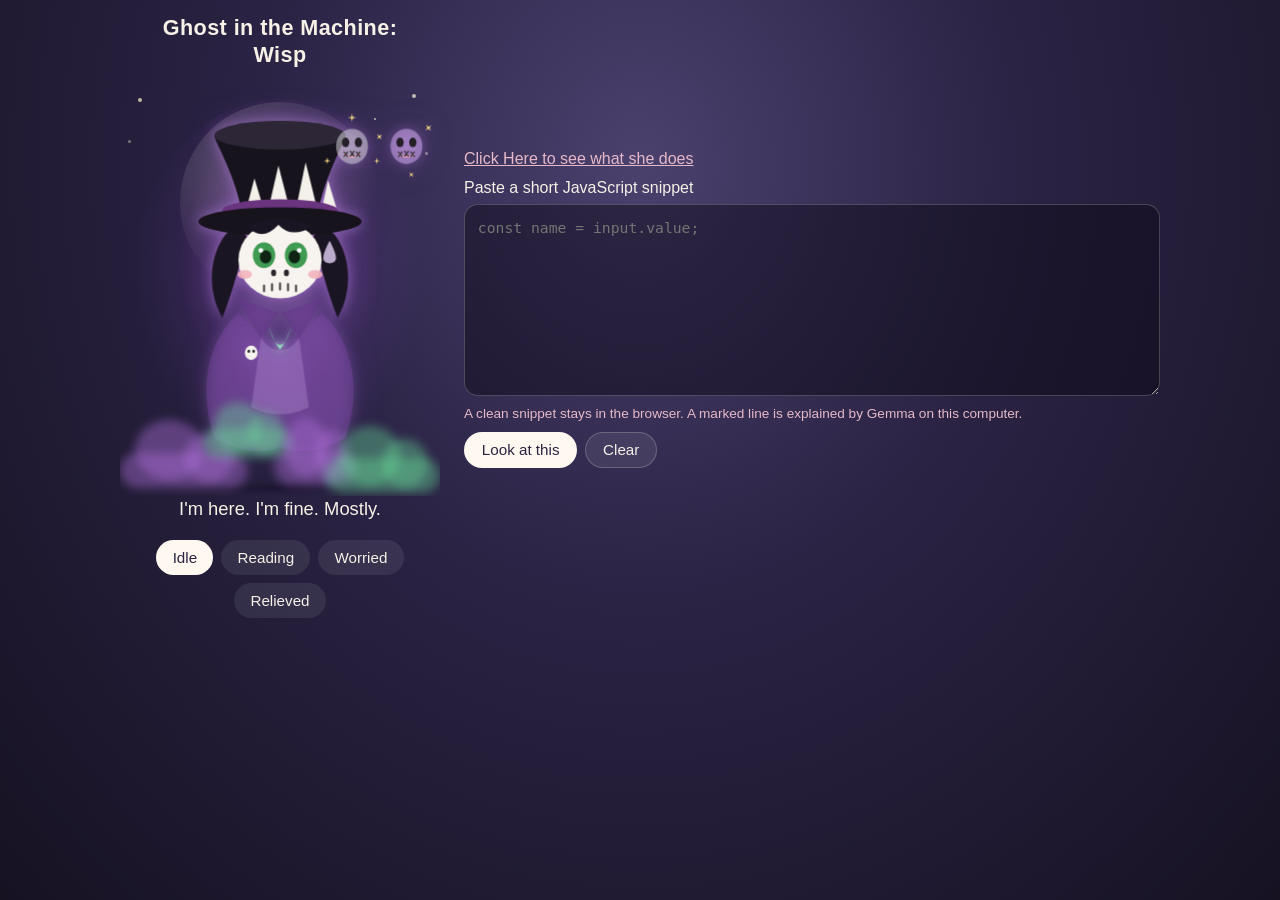
<file: sprite/index.html>
<!DOCTYPE html>
<html lang="en">
<head>
  <meta charset="utf-8">
  <meta name="viewport" content="width=device-width, initial-scale=1">
  <title>Ghost in the Machine: Wisp</title>
  <link rel="stylesheet" href="wisp.css">
</head>
<body>
  <main class="stage">
    <div class="desk">
    <div class="portrait">
    <h1>Ghost in the Machine: Wisp</h1>
    <div class="scene" data-mood="idle">
      <div class="moon" aria-hidden="true"></div>
      <div class="stars" aria-hidden="true">
        <span></span><span></span><span></span><span></span><span></span>
      </div>
      <div class="backlight" aria-hidden="true"></div>

      <svg class="wisp" viewBox="0 0 400 500" role="img" aria-labelledby="wisp-title">
        <title id="wisp-title">Wisp, a timid little ghost in a tall top hat and purple coat</title>

        <g class="sparkles" aria-hidden="true">
          <path class="spark" transform="translate(64 150)" d="M0-8 1.4-1.4 8 0 1.4 1.4 0 8-1.4 1.4-8 0-1.4-1.4Z"/>
          <path class="spark spark-b" transform="translate(338 210)" d="M0-6 1.1-1.1 6 0 1.1 1.1 0 6-1.1 1.1-6 0-1.1-1.1Z"/>
          <path class="spark spark-c" transform="translate(300 390)" d="M0-7 1.2-1.2 7 0 1.2 1.2 0 7-1.2 1.2-7 0-1.2-1.2Z"/>
        </g>

        <g class="floater">
          <path class="hair hair-side" d="M132 188
            C112 214 108 258 128 292
            C142 258 152 214 160 192
            Q146 176 132 188 Z"/>
          <path class="hair hair-side" d="M268 188
            C288 214 292 258 272 292
            C258 258 248 214 240 192
            Q254 176 268 188 Z"/>

          <path class="coat" d="M148 286
            C112 318 96 378 118 442
            Q160 468 200 454
            Q240 468 282 442
            C304 378 288 318 252 286
            L228 312
            Q200 332 172 312
            L148 286 Z"/>
          <path class="coat-light" d="M176 318
            Q200 348 224 318
            L236 404
            Q200 422 164 404 Z"/>

          <g class="hat">
            <path class="hat-crown" d="M154 172
              C148 124 126 86 118 66
              Q200 34 282 66
              C274 86 252 124 246 172 Z"/>
            <ellipse class="hat-top" cx="200" cy="64" rx="82" ry="18"/>
            <g class="hat-spikes" aria-hidden="true">
              <path d="M158 156 L168 118 L180 158 Z"/>
              <path d="M186 154 L198 102 L212 156 Z"/>
              <path d="M220 156 L232 98 L246 154 Z"/>
              <path d="M252 158 L260 120 L272 160 Z"/>
            </g>
            <ellipse class="hat-band" cx="200" cy="158" rx="72" ry="14"/>
            <ellipse class="hat-brim" cx="200" cy="172" rx="102" ry="18"/>
          </g>

          <ellipse class="face" cx="200" cy="220" rx="52" ry="48"/>
          <path class="hair fringe" d="M158 178
            Q178 198 198 176
            Q214 194 242 178
            Q220 168 200 166
            Q180 168 158 178 Z"/>

          <g class="face-features">
            <g class="brow brow-left"><path d="M158 192 Q174 180 192 194"/></g>
            <g class="brow brow-right"><path d="M208 194 Q226 180 242 192"/></g>

            <g class="eye-open eye-left">
              <ellipse class="sclera" cx="180" cy="214" rx="14" ry="16"/>
              <g class="gaze">
                <ellipse class="pupil" cx="182" cy="216" rx="7.2" ry="8.2"/>
                <ellipse class="catch" cx="176" cy="208" rx="3" ry="3"/>
              </g>
            </g>
            <g class="eye-open eye-right">
              <ellipse class="sclera" cx="220" cy="214" rx="14" ry="16"/>
              <g class="gaze">
                <ellipse class="pupil" cx="218" cy="216" rx="7.2" ry="8.2"/>
                <ellipse class="catch" cx="224" cy="208" rx="3" ry="3"/>
              </g>
            </g>

            <path class="eye-shut eye-shut-left" d="M166 216 Q180 230 194 216"/>
            <path class="eye-shut eye-shut-right" d="M206 216 Q220 230 234 216"/>

            <ellipse class="nose" cx="192" cy="236" rx="3.2" ry="4.2"/>
            <ellipse class="nose" cx="208" cy="236" rx="3.2" ry="4.2"/>

            <ellipse class="blush blush-left" cx="156" cy="238" rx="9" ry="5.5"/>
            <ellipse class="blush blush-right" cx="244" cy="238" rx="9" ry="5.5"/>

            <path class="mouth mouth-shy" d="M180 252 v7 M190 250 v8 M200 249 v8 M210 250 v8 M220 252 v7"/>
            <path class="mouth mouth-flat" d="M186 254 H214"/>
            <path class="mouth mouth-smile" d="M176 238 v6 M190 246 v7 M200 252 v7 M210 246 v7 M224 238 v6"/>
            <ellipse class="mouth mouth-open" cx="200" cy="256" rx="7" ry="8"/>
          </g>

          <g class="sweat" aria-hidden="true">
            <path class="drop sweat-a" d="M262 196
              C262 196 254 210 254 218
              C254 226 270 226 270 218
              C270 210 262 196 262 196 Z"/>
            <path class="drop sweat-b" d="M278 220
              C278 220 272 232 272 238
              C272 244 286 244 286 238
              C286 232 278 220 278 220 Z"/>
          </g>

          <path class="collar collar-left" d="M146 268 L176 318 L198 286 Z"/>
          <path class="collar collar-right" d="M254 268 L224 318 L202 286 Z"/>
          <path class="cravat-halo" d="M186 304
            Q200 348 214 304
            Q206 324 200 332
            Q194 324 186 304 Z"/>
          <path class="cravat" d="M186 304
            Q200 348 214 304
            Q206 324 200 332
            Q194 324 186 304 Z"/>

          <g class="pin" aria-hidden="true">
            <ellipse cx="164" cy="336" rx="8" ry="9"/>
            <ellipse class="pin-hole" cx="161" cy="334" rx="1.6" ry="2"/>
            <ellipse class="pin-hole" cx="167" cy="334" rx="1.6" ry="2"/>
          </g>

          <g class="charm-hover" transform="translate(324 78)" aria-hidden="true">
            <g class="orbit">
              <g transform="translate(34 0)">
                <g class="charm charm-right">
                  <ellipse class="charm-face" cx="0" cy="0" rx="20" ry="22"/>
                  <ellipse class="charm-hole" cx="-8" cy="-5" rx="4.6" ry="6"/>
                  <ellipse class="charm-hole" cx="8" cy="-5" rx="4.6" ry="6"/>
                  <path class="charm-lip" d="M-9 10 Q0 16 9 10"/>
                  <path class="charm-stitch" d="M-10 7 l4.5 5.5 M-5.5 7 l-4.5 5.5 M-2 6 l4.5 6 M2.5 6 l-4.5 6 M5.5 7 l4.5 5.5 M10 7 l-4.5 5.5"/>
                  <g transform="rotate(50)">
                    <g class="charm-ring">
                      <path class="mini-star" transform="translate(0 -36) scale(0.62)" d="M0-8 1.4-1.4 8 0 1.4 1.4 0 8-1.4 1.4-8 0-1.4-1.4Z"/>
                      <path class="mini-star" transform="translate(31 18) scale(0.5)" d="M0-8 1.4-1.4 8 0 1.4 1.4 0 8-1.4 1.4-8 0-1.4-1.4Z"/>
                      <path class="mini-star" transform="translate(-31 18) scale(0.55)" d="M0-8 1.4-1.4 8 0 1.4 1.4 0 8-1.4 1.4-8 0-1.4-1.4Z"/>
                    </g>
                  </g>
                </g>
              </g>
              <g transform="translate(-34 0)">
                <g class="charm charm-left">
                  <ellipse class="charm-face" cx="0" cy="0" rx="20" ry="22"/>
                  <ellipse class="charm-hole" cx="-8" cy="-5" rx="4.6" ry="6"/>
                  <ellipse class="charm-hole" cx="8" cy="-5" rx="4.6" ry="6"/>
                  <path class="charm-lip" d="M-9 10 Q0 16 9 10"/>
                  <path class="charm-stitch" d="M-10 7 l4.5 5.5 M-5.5 7 l-4.5 5.5 M-2 6 l4.5 6 M2.5 6 l-4.5 6 M5.5 7 l4.5 5.5 M10 7 l-4.5 5.5"/>
                  <g class="charm-ring">
                    <path class="mini-star" transform="translate(0 -36) scale(0.62)" d="M0-8 1.4-1.4 8 0 1.4 1.4 0 8-1.4 1.4-8 0-1.4-1.4Z"/>
                    <path class="mini-star" transform="translate(31 18) scale(0.5)" d="M0-8 1.4-1.4 8 0 1.4 1.4 0 8-1.4 1.4-8 0-1.4-1.4Z"/>
                    <path class="mini-star" transform="translate(-31 18) scale(0.55)" d="M0-8 1.4-1.4 8 0 1.4 1.4 0 8-1.4 1.4-8 0-1.4-1.4Z"/>
                  </g>
                </g>
              </g>
            </g>
          </g>
        </g>
      </svg>

      <div class="shadow" aria-hidden="true"></div>
      <div class="fog" aria-hidden="true">
        <span class="cloud cloud-back cloud-purple"></span>
        <span class="cloud cloud-mid cloud-green"></span>
        <span class="cloud cloud-front cloud-purple"></span>
        <span class="cloud cloud-far cloud-green"></span>
      </div>
    </div>

    <p class="line" id="line" aria-live="polite">I'm here. I'm fine. Mostly.</p>

    <div class="moods" role="group" aria-label="Wisp's mood">
      <button type="button" data-set="idle" aria-pressed="true">Idle</button>
      <button type="button" data-set="reading" aria-pressed="false">Reading</button>
      <button type="button" data-set="worried" aria-pressed="false">Worried</button>
      <button type="button" data-set="relieved" aria-pressed="false">Relieved</button>
    </div>
    </div>

    <div class="panel">
    <p class="guide-link"><a href="about.html">Click Here to see what she does</a></p>
    <form class="paste" id="paste">
      <label for="snippet">Paste a short JavaScript snippet</label>
      <textarea id="snippet" name="snippet" rows="7" spellcheck="false" placeholder="const name = input.value;"></textarea>
      <p class="hint">A clean snippet stays in the browser. A marked line is explained by Gemma on this computer.</p>
      <div class="actions">
        <button type="submit">Look at this</button>
        <button type="button" id="clear">Clear</button>
      </div>
    </form>
    <section class="findings" id="findings" aria-label="Marked lines"></section>
    </div>
    </div>
  </main>
  <script src="wisp.js"></script>
</body>
</html>
</file>
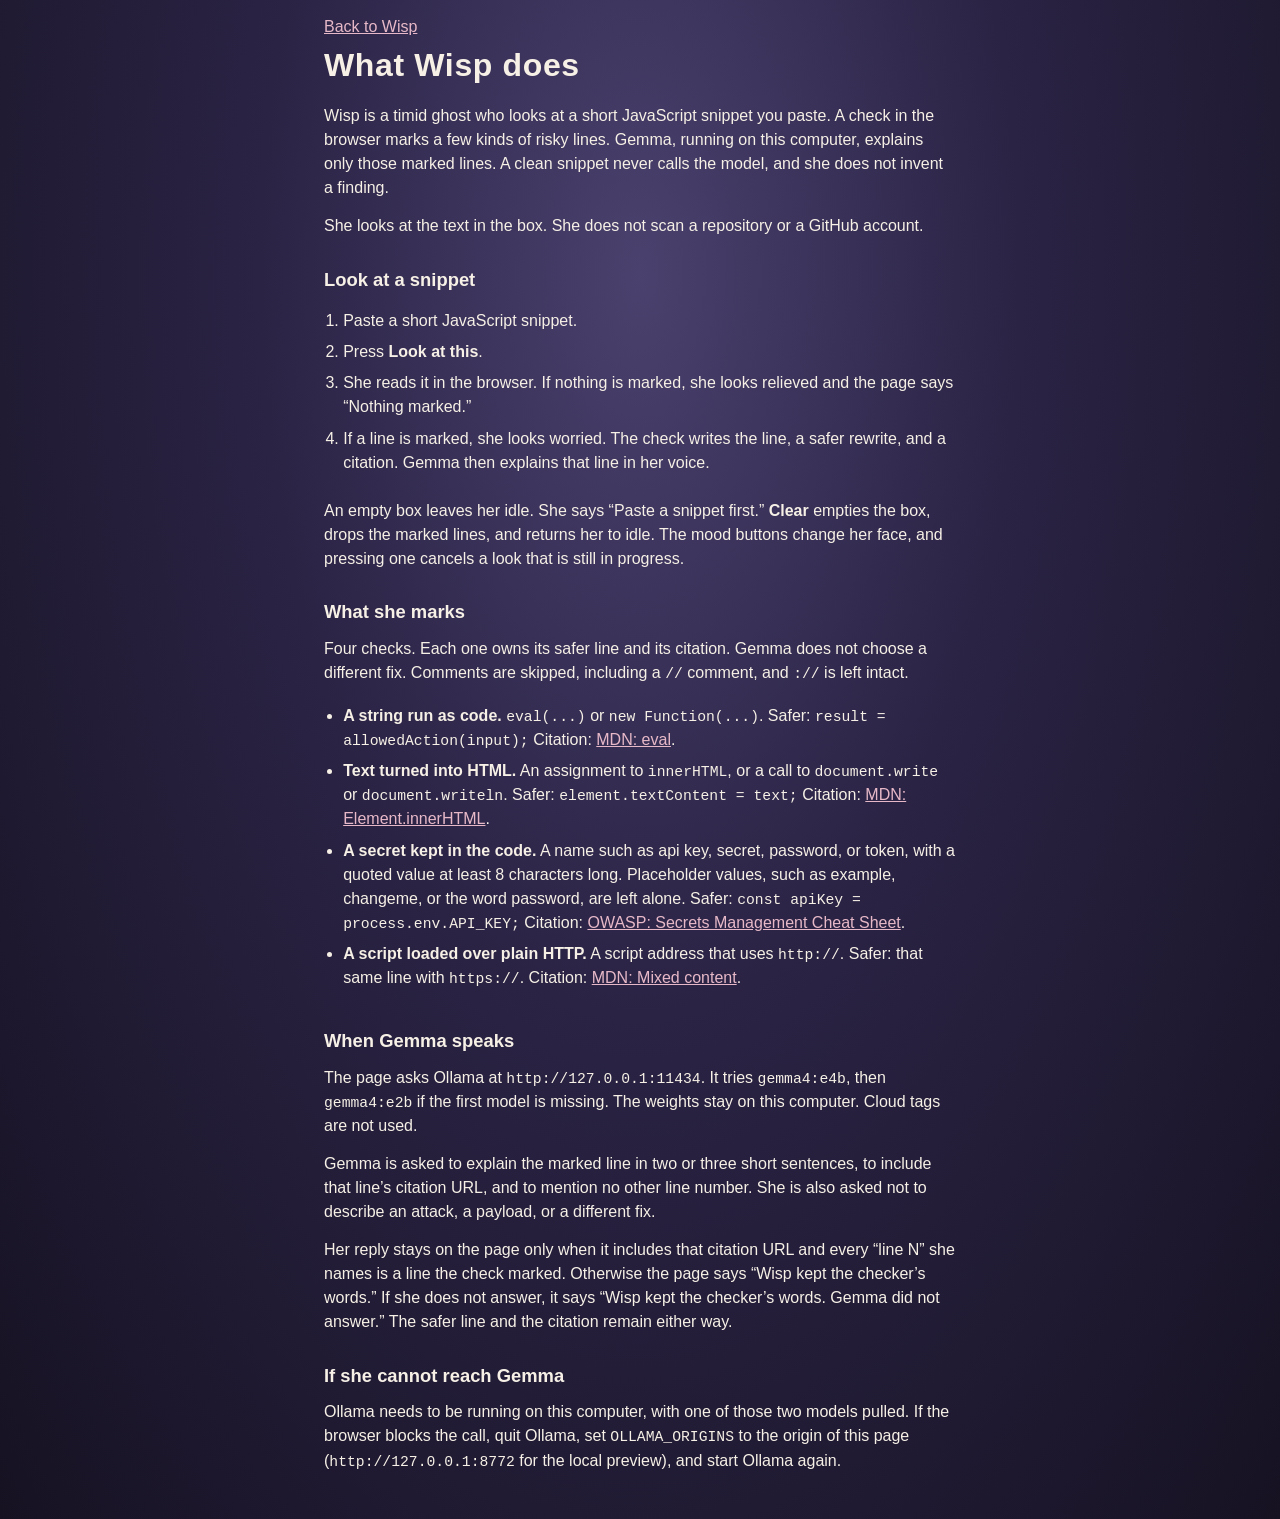
<file: sprite/about.html>
<!DOCTYPE html>
<html lang="en">
<head>
  <meta charset="utf-8">
  <meta name="viewport" content="width=device-width, initial-scale=1">
  <title>What Wisp does</title>
  <link rel="stylesheet" href="wisp.css">
</head>
<body>
  <main class="stage guide">
    <p class="back"><a href="index.html">Back to Wisp</a></p>
    <h1>What Wisp does</h1>
    <p>Wisp is a timid ghost who looks at a short JavaScript snippet you paste. A check in the browser marks a few kinds of risky lines. Gemma, running on this computer, explains only those marked lines. A clean snippet never calls the model, and she does not invent a finding.</p>
    <p>She looks at the text in the box. She does not scan a repository or a GitHub account.</p>

    <h2>Look at a snippet</h2>
    <ol>
      <li>Paste a short JavaScript snippet.</li>
      <li>Press <strong>Look at this</strong>.</li>
      <li>She reads it in the browser. If nothing is marked, she looks relieved and the page says “Nothing marked.”</li>
      <li>If a line is marked, she looks worried. The check writes the line, a safer rewrite, and a citation. Gemma then explains that line in her voice.</li>
    </ol>
    <p>An empty box leaves her idle. She says “Paste a snippet first.” <strong>Clear</strong> empties the box, drops the marked lines, and returns her to idle. The mood buttons change her face, and pressing one cancels a look that is still in progress.</p>

    <h2>What she marks</h2>
    <p>Four checks. Each one owns its safer line and its citation. Gemma does not choose a different fix. Comments are skipped, including a <code>//</code> comment, and <code>://</code> is left intact.</p>
    <ul>
      <li><strong>A string run as code.</strong> <code>eval(...)</code> or <code>new Function(...)</code>. Safer: <code>result = allowedAction(input);</code> Citation: <a href="https://developer.mozilla.org/en-US/docs/Web/JavaScript/Reference/Global_Objects/eval">MDN: eval</a>.</li>
      <li><strong>Text turned into HTML.</strong> An assignment to <code>innerHTML</code>, or a call to <code>document.write</code> or <code>document.writeln</code>. Safer: <code>element.textContent = text;</code> Citation: <a href="https://developer.mozilla.org/en-US/docs/Web/API/Element/innerHTML">MDN: Element.innerHTML</a>.</li>
      <li><strong>A secret kept in the code.</strong> A name such as api key, secret, password, or token, with a quoted value at least 8 characters long. Placeholder values, such as example, changeme, or the word password, are left alone. Safer: <code>const apiKey = process.env.API_KEY;</code> Citation: <a href="https://cheatsheetseries.owasp.org/cheatsheets/Secrets_Management_Cheat_Sheet.html">OWASP: Secrets Management Cheat Sheet</a>.</li>
      <li><strong>A script loaded over plain HTTP.</strong> A script address that uses <code>http://</code>. Safer: that same line with <code>https://</code>. Citation: <a href="https://developer.mozilla.org/en-US/docs/Web/Security/Mixed_content">MDN: Mixed content</a>.</li>
    </ul>

    <h2>When Gemma speaks</h2>
    <p>The page asks Ollama at <code>http://127.0.0.1:11434</code>. It tries <code>gemma4:e4b</code>, then <code>gemma4:e2b</code> if the first model is missing. The weights stay on this computer. Cloud tags are not used.</p>
    <p>Gemma is asked to explain the marked line in two or three short sentences, to include that line’s citation URL, and to mention no other line number. She is also asked not to describe an attack, a payload, or a different fix.</p>
    <p>Her reply stays on the page only when it includes that citation URL and every “line N” she names is a line the check marked. Otherwise the page says “Wisp kept the checker’s words.” If she does not answer, it says “Wisp kept the checker’s words. Gemma did not answer.” The safer line and the citation remain either way.</p>

    <h2>If she cannot reach Gemma</h2>
    <p>Ollama needs to be running on this computer, with one of those two models pulled. If the browser blocks the call, quit Ollama, set <code>OLLAMA_ORIGINS</code> to the origin of this page (<code>http://127.0.0.1:8772</code> for the local preview), and start Ollama again.</p>
  </main>
</body>
</html>
</file>
<file: sprite/wisp.css>
:root {
  color-scheme: dark;
  --ink: #f6f0e6;
  --dusk: #161222;
  --sheet: #fff8f1;
  --blush: #f3b4bc;
  --spark: #ffe08a;
  --sweat: #d7c4ea;
  --hat: #16131c;
  --coat: #7a46a4;
  --coat-deep: #64368a;
  --band: #6a347f;
}

* { box-sizing: border-box; }

body {
  margin: 0;
  min-height: 100vh;
  display: flex;
  justify-content: center;
  background:
    radial-gradient(ellipse at 50% 18%, #4a416e 0%, #2a2344 42%, var(--dusk) 100%);
  color: var(--ink);
  font-family: Candara, "Segoe UI", "Trebuchet MS", sans-serif;
}

.stage {
  width: min(1080px, 100%);
  padding: 0.75rem 1.25rem 0.4rem;
  display: flex;
  flex-direction: column;
  align-items: center;
  text-align: center;
}

.desk {
  width: 100%;
  margin-top: 0.2rem;
  display: flex;
  align-items: center;
  gap: 1.5rem;
}

.portrait {
  flex: 0 1 320px;
  display: flex;
  flex-direction: column;
  align-items: center;
}

.panel {
  flex: 1 1 420px;
  min-width: 0;
}

h1 {
  margin: 0 0 0.15rem;
  font-size: 1.35rem;
  font-weight: 700;
  line-height: 1.25;
  letter-spacing: 0.02em;
}

.portrait h1 { max-width: 16rem; }

.guide-link {
  margin: 0 0 0.7rem;
  text-align: left;
}

.guide-link a,
.guide a {
  color: #e7b9c8;
}

.guide {
  width: min(42rem, 100%);
  align-items: stretch;
  padding-bottom: 2.5rem;
  text-align: left;
}

.guide h1 {
  margin: 0.35rem 0 0.75rem;
  font-size: 2rem;
}

.guide h2 {
  margin: 1.45rem 0 0.4rem;
  font-size: 1.15rem;
}

.guide p,
.guide li {
  margin: 0.45rem 0;
  line-height: 1.5;
}

.guide ol,
.guide ul {
  margin: 0.3rem 0 0.6rem;
  padding-left: 1.2rem;
}

.guide code {
  font-family: Consolas, "Cascadia Mono", monospace;
  font-size: 0.92em;
}

.guide .back { margin: 0.2rem 0 0; }

.scene {
  position: relative;
  width: 100%;
  margin-top: 0.15rem;
  display: grid;
  justify-items: center;
}

.moon {
  position: absolute;
  top: 28px;
  width: 200px;
  height: 200px;
  border-radius: 50%;
  background: radial-gradient(circle at 40% 36%, rgba(255, 248, 228, 0.28), transparent 68%);
  z-index: 0;
}

.backlight {
  position: absolute;
  z-index: 0;
  left: 50%;
  top: 6%;
  width: 92%;
  height: 86%;
  border-radius: 50%;
  transform: translateX(-50%);
  background: radial-gradient(
    ellipse at 50% 46%,
    rgba(206, 156, 240, 0.48) 0%,
    rgba(156, 86, 206, 0.28) 26%,
    rgba(112, 52, 168, 0.12) 48%,
    transparent 70%
  );
  pointer-events: none;
}

.stars {
  position: absolute;
  inset: 8px 0 auto;
  height: 140px;
  z-index: 0;
}

.stars span {
  position: absolute;
  width: 4px;
  height: 4px;
  border-radius: 50%;
  background: #fff6d8;
  opacity: 0.7;
}

.stars span:nth-child(1) { top: 16px; left: 18px; }
.stars span:nth-child(2) { top: 58px; left: 8px; width: 3px; height: 3px; opacity: 0.4; }
.stars span:nth-child(3) { top: 12px; right: 24px; }
.stars span:nth-child(4) { top: 70px; right: 12px; width: 3px; height: 3px; opacity: 0.45; }
.stars span:nth-child(5) { top: 36px; right: 64px; width: 2px; height: 2px; }

.wisp {
  position: relative;
  z-index: 1;
  width: auto;
  height: min(420px, calc(100dvh - 13rem));
  max-width: 100%;
  overflow: visible;
}

.floater {
  filter:
    drop-shadow(0 0 8px rgba(196, 140, 236, 0.5))
    drop-shadow(0 0 18px rgba(140, 70, 196, 0.28));
}

.floater,
.eye-open,
.gaze,
.pupil,
.brow,
.spark {
  transform-box: fill-box;
  transform-origin: center;
}

.orbit,
.charm {
  transform-box: fill-box;
  transform-origin: center;
}

.charm { fill: #f7f4ef; }
.charm-hole { fill: #241f28; }
.charm-ring {
  transform-box: fill-box;
  transform-origin: center;
}
.mini-star { fill: var(--spark); }
.charm-left .charm-face { fill: #d4d0d8; fill-opacity: 0.55; }
.charm-right .charm-face { fill: #c9a0e6; fill-opacity: 0.58; }
.charm-lip {
  fill: none;
  stroke: #e7a0b4;
  stroke-width: 2.2;
  stroke-linecap: round;
}
.charm-stitch {
  fill: none;
  stroke: #3a3438;
  stroke-width: 1.6;
  stroke-linecap: round;
}

.hair { fill: #1a1522; }

.coat { fill: var(--coat); opacity: 0.46; }
.coat-light { fill: #c9a4e4; opacity: 0.28; }
.collar { fill: var(--coat-deep); opacity: 0.46; }
.cravat-halo {
  fill: #b6ffd4;
  opacity: 0.55;
  filter: blur(5px);
}

.cravat {
  fill: #9dffc8;
  fill-opacity: 0.7;
  filter:
    drop-shadow(0 0 4px rgba(198, 255, 220, 0.95))
    drop-shadow(0 0 12px rgba(64, 220, 130, 0.75));
}

.pin { fill: #f7f4ef; }
.pin-hole { fill: #241f28; }

.hat-crown,
.hat-brim { fill: var(--hat); }
.hat-top { fill: #2c2636; }
.hat-band { fill: var(--band); }
.hat-spikes { fill: #f4f0ea; }

.face { fill: #f7f4ef; }

.brow { opacity: 0; }
.brow path {
  fill: none;
  stroke: #4a3d55;
  stroke-width: 3;
  stroke-linecap: round;
}

.sclera { fill: #3f9a52; }
.pupil { fill: #102416; }
.catch { fill: #fff; }

.eye-shut {
  fill: none;
  stroke: #2d6a40;
  stroke-width: 4;
  stroke-linecap: round;
  opacity: 0;
}

.nose { fill: #2a262c; }
.blush { fill: var(--blush); opacity: 0.9; }

.mouth {
  fill: none;
  stroke: #3a3438;
  stroke-width: 2.4;
  stroke-linecap: round;
  opacity: 0;
}

.mouth-open {
  fill: #e7a0b0;
  stroke: none;
}

.drop { fill: var(--sweat); }
.sweat-a { opacity: 0.85; }
.sweat-b { opacity: 0; }

.sparkles { opacity: 0; }
.spark { fill: var(--spark); }

.shadow {
  width: 180px;
  height: 16px;
  margin-top: -14px;
  border-radius: 50%;
  background: radial-gradient(ellipse, rgba(18, 10, 32, 0.45), transparent 70%);
}

.fog {
  position: absolute;
  z-index: 2;
  left: 0;
  right: 0;
  bottom: 0;
  height: 32%;
  pointer-events: none;
  mask-image: linear-gradient(to top, #000 62%, transparent);
}

.cloud {
  position: absolute;
  bottom: 6%;
  width: 34%;
  height: 26%;
  border-radius: 999px;
  background: var(--mist);
  filter: blur(5px);
}

.cloud::before,
.cloud::after {
  content: "";
  position: absolute;
  border-radius: 50%;
  background: inherit;
}

.cloud::before {
  width: 54%;
  height: 170%;
  left: 12%;
  bottom: 22%;
}

.cloud::after {
  width: 40%;
  height: 140%;
  right: 10%;
  bottom: 16%;
}

.cloud-purple { --mist: rgba(176, 112, 220, 0.42); }
.cloud-green { --mist: rgba(104, 214, 150, 0.4); }

.cloud-back {
  left: 0;
  width: 40%;
  --drift: 16px;
  --lift: -3px;
}

.cloud-mid {
  left: 26%;
  width: 28%;
  height: 22%;
  bottom: 28%;
  --drift: 34px;
  --lift: -8px;
}

.cloud-front {
  left: 48%;
  width: 26%;
  bottom: 8%;
  --drift: 48px;
  --lift: -5px;
}

.cloud-far {
  right: 0;
  width: 36%;
  bottom: 2%;
  --drift: 20px;
  --lift: -4px;
}

.line {
  min-height: 1.6em;
  margin: 0.15rem 0 0.75rem;
  font-size: 1.15rem;
}

.moods {
  display: flex;
  flex-wrap: wrap;
  justify-content: center;
  gap: 0.5rem;
}

.moods button {
  border: 1px solid transparent;
  background: rgba(255, 250, 244, 0.08);
  color: var(--ink);
  border-radius: 999px;
  padding: 0.5rem 0.95rem;
  font: inherit;
  font-size: 0.95rem;
  cursor: pointer;
}

.moods button[aria-pressed="true"] {
  background: var(--sheet);
  color: #2c2442;
}

.moods button:hover { border-color: rgba(246, 240, 230, 0.35); }

.moods button:focus-visible {
  outline: 2px solid var(--spark);
  outline-offset: 3px;
}

.paste {
  width: 100%;
  margin-top: 0;
  text-align: left;
}

.paste label {
  display: block;
  margin-bottom: 0.4rem;
  font-size: 1rem;
}

.paste textarea {
  width: 100%;
  min-height: min(12rem, 28vh);
  resize: vertical;
  border-radius: 14px;
  border: 1px solid rgba(246, 240, 230, 0.22);
  background: rgba(12, 8, 20, 0.45);
  color: var(--ink);
  font: 0.92rem/1.45 ui-monospace, Consolas, monospace;
  padding: 0.75rem 0.8rem;
}

.paste textarea:focus-visible,
.paste button:focus-visible {
  outline: 2px solid var(--spark);
  outline-offset: 3px;
}

.hint {
  margin: 0.4rem 0 0;
  color: #e7b9c8;
  font-size: 0.85rem;
}

.actions {
  display: flex;
  flex-wrap: wrap;
  gap: 0.5rem;
  margin-top: 0.65rem;
}

.paste button {
  border: 1px solid transparent;
  background: var(--sheet);
  color: #2c2442;
  border-radius: 999px;
  padding: 0.55rem 1.05rem;
  font: inherit;
  font-size: 0.95rem;
  cursor: pointer;
}

.paste button[type="button"] {
  background: rgba(255, 250, 244, 0.08);
  color: var(--ink);
  border-color: rgba(246, 240, 230, 0.22);
}

.findings {
  width: 100%;
  max-height: 14rem;
  margin-top: 0.9rem;
  overflow: auto;
  text-align: left;
}

@media (max-width: 800px) {
  .desk { flex-direction: column; }
  .portrait { flex-basis: auto; width: min(320px, 100%); }
  .findings { max-height: none; }
}

.findings ol {
  margin: 0;
  padding: 0;
  list-style: none;
  display: grid;
  gap: 0.75rem;
}

.findings li,
.findings .clear,
.findings .note {
  margin: 0;
  padding: 0.75rem 0.85rem;
  border-radius: 14px;
  background: rgba(12, 8, 20, 0.38);
}

.findings p { margin: 0.35rem 0; }
.findings .voice { color: #fff6ea; }

.findings pre {
  margin: 0.45rem 0;
  padding: 0.5rem 0.65rem;
  overflow-x: auto;
  border-radius: 8px;
  background: rgba(255, 248, 241, 0.06);
  font: 0.85rem/1.4 ui-monospace, Consolas, monospace;
}

.findings a { color: var(--spark); }

[data-mood="idle"] .mouth-shy,
[data-mood="reading"] .mouth-flat,
[data-mood="worried"] .mouth-open,
[data-mood="relieved"] .mouth-smile { opacity: 1; }

[data-mood="reading"] .floater { rotate: -5deg; }
[data-mood="reading"] .sweat-a { opacity: 0.35; }
[data-mood="reading"] .brow { opacity: 0.7; }

[data-mood="worried"] .brow { opacity: 1; translate: 0 -8px; }
[data-mood="worried"] .eye-open { scale: 1.06 1.1; }
[data-mood="worried"] .pupil { scale: 1.18; }
[data-mood="worried"] .sweat-b { opacity: 0.95; }
[data-mood="worried"] .coat { fill: #5c3480; }
[data-mood="worried"] .collar { fill: #4a2a68; }
[data-mood="worried"] .hat-crown,
[data-mood="worried"] .hat-brim { fill: #0e0c12; }
[data-mood="worried"] .hat-band { fill: #542868; }
[data-mood="worried"] .backlight { opacity: 0.45; }
[data-mood="worried"] .cloud {
  --mist: rgba(255, 156, 48, 0.66);
  filter: blur(6px) drop-shadow(0 0 12px rgba(255, 122, 24, 0.75));
}

[data-mood="relieved"] .eye-open { opacity: 0; }
[data-mood="relieved"] .eye-shut { opacity: 1; }
[data-mood="relieved"] .brow,
[data-mood="relieved"] .sweat-a,
[data-mood="relieved"] .sweat-b { opacity: 0; }
[data-mood="relieved"] .sparkles { opacity: 1; }

@media (prefers-reduced-motion: no-preference) {
  .brow,
  .mouth,
  .eye-open,
  .eye-shut,
  .sweat-a,
  .sweat-b,
  .sparkles,
  .coat,
  .collar,
  .hat-crown,
  .hat-brim,
  .hat-band {
    transition: rotate 280ms ease, opacity 280ms ease, scale 280ms ease, translate 280ms ease, fill 280ms ease;
  }

  [data-mood="idle"] .floater,
  [data-mood="reading"] .floater,
  [data-mood="relieved"] .floater {
    animation: bob 3.2s ease-in-out infinite;
  }

  [data-mood="worried"] .floater { animation: shiver 0.18s ease-in-out infinite; }
  [data-mood="worried"] .backlight { animation: none; }
  [data-mood="worried"] .pupil { animation: pupil-swell 0.85s ease-in-out infinite; }

  [data-mood="idle"] .eye-open,
  [data-mood="reading"] .eye-open {
    animation: blink 4.8s ease-in-out infinite;
  }

  [data-mood="reading"] .gaze { animation: scan 1.35s ease-in-out infinite; }

  [data-mood="idle"] .sweat-a,
  [data-mood="worried"] .sweat-a {
    animation: bead 2.6s ease-in-out infinite;
  }

  [data-mood="idle"] .shadow,
  [data-mood="reading"] .shadow,
  [data-mood="relieved"] .shadow {
    animation: shadow-breathe 3.2s ease-in-out infinite;
  }

  [data-mood="relieved"] .spark { animation: twinkle 1.6s ease-in-out infinite; }
  .spark-b { animation-delay: 0.25s; }
  .spark-c { animation-delay: 0.5s; }

  .orbit { animation: orbit-spin 4.2s linear infinite; }
  .charm { animation: face-up 4.2s linear infinite; }
  .charm-ring { animation: star-spin 2.8s linear infinite; }
  .charm-right .charm-ring { animation-duration: 3.4s; animation-direction: reverse; }

  .backlight { animation: backlight 3.2s ease-in-out infinite; }
  .cloud { animation: cloud-drift ease-in-out infinite alternate; }
  .cloud-back { animation-duration: 19s; }
  .cloud-mid { animation-duration: 11s; }
  .cloud-front { animation-duration: 7.5s; }
  .cloud-far { animation-duration: 16s; }
  .stars span { animation: twinkle 3.2s ease-in-out infinite; }
  .stars span:nth-child(2) { animation-delay: 0.8s; }
  .stars span:nth-child(4) { animation-delay: 1.4s; }
}

@keyframes bob {
  0%, 100% { translate: 0 0; }
  50% { translate: 0 -10px; }
}

@keyframes shiver {
  0%, 100% { rotate: -1.2deg; }
  50% { rotate: 1.2deg; }
}

@keyframes pupil-swell {
  0%, 100% { scale: 1.04; }
  50% { scale: 1.28; }
}

@keyframes blink {
  0%, 42%, 50%, 100% { scale: 1 1; }
  46% { scale: 1 0.08; }
}

@keyframes scan {
  0%, 100% { translate: -3px 0; }
  50% { translate: 4px 0; }
}

@keyframes bead {
  0%, 100% { translate: 0 0; }
  50% { translate: 0 4px; }
}

@keyframes shadow-breathe {
  0%, 100% { scale: 1; opacity: 0.9; }
  50% { scale: 0.84; opacity: 0.5; }
}

@keyframes backlight {
  0%, 100% { opacity: 0.82; }
  50% { opacity: 1; }
}

@keyframes cloud-drift {
  from { translate: calc(var(--drift) * -1) 0; }
  to { translate: var(--drift) var(--lift); }
}

@keyframes orbit-spin {
  from { transform: rotate(0deg); }
  to { transform: rotate(360deg); }
}

@keyframes face-up {
  from { transform: rotate(0deg); }
  to { transform: rotate(-360deg); }
}

@keyframes star-spin {
  from { transform: rotate(0deg); }
  to { transform: rotate(360deg); }
}

@keyframes twinkle {
  0%, 100% { opacity: 0.35; scale: 0.85; }
  50% { opacity: 1; scale: 1.12; }
}
</file>
